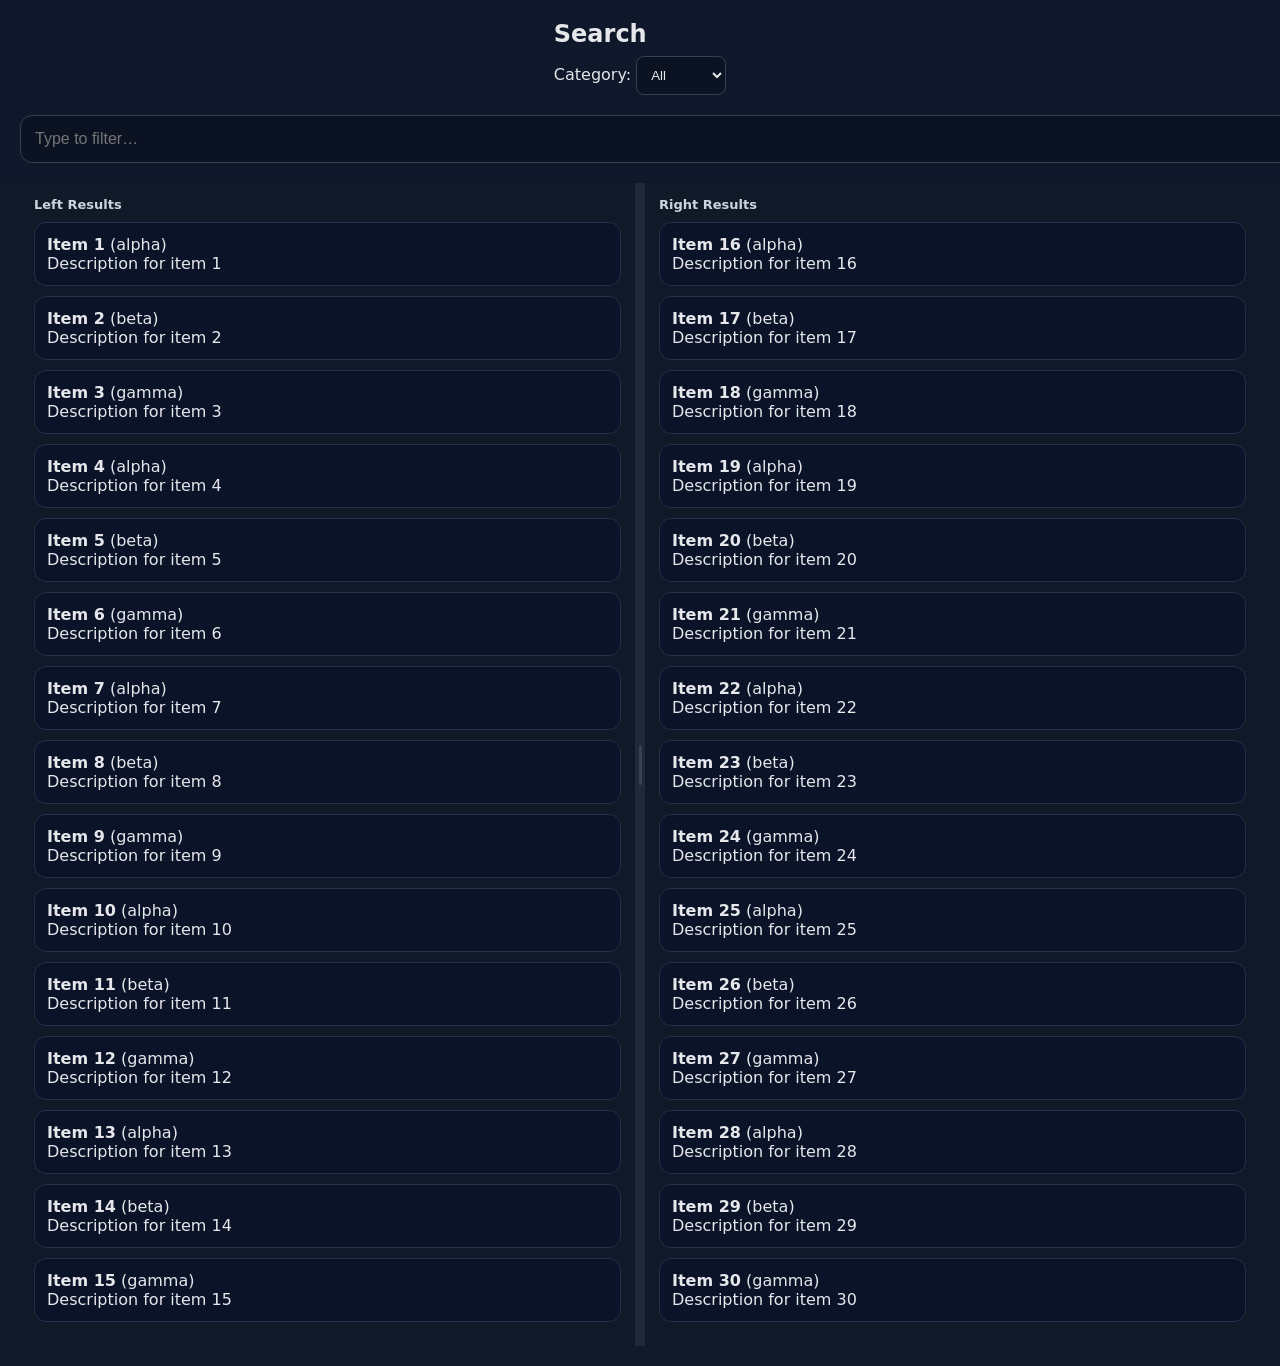
<file: autox-data/src/seasons/templates/seasons/Test_old.html>
<!doctype html>
<html lang="en">
<head>
<meta charset="utf-8">
<meta name="viewport" content="width=device-width, initial-scale=1">
<title>Search + Split Results</title>
<style>
  body {
    margin:0; font-family:system-ui,sans-serif;
    display:flex; flex-direction:column; min-height:100vh;
    background:#0f172a; color:#e5e7eb;
  }

  /* Centered header + dropdown */
  .header { max-width:1100px; margin:0 auto; padding:20px; }
  h1 { margin:0 0 8px; font-size:clamp(18px,3vw,24px); }
  select { padding:10px; border-radius:8px; border:1px solid #334155; background:#0b1222; color:#e5e7eb; }

  /* Wider search bar */
  .searchbar { max-width:2000px; margin:0 auto 20px auto; padding:0 20px; }
  .searchbar input {
    width:2000px; padding:14px; border-radius:12px; border:1px solid #334155;
    background:#0b1222; color:#e5e7eb; font-size:16px;
  }

  /* Split panes */
  .split { flex:1; display:grid; grid-template-columns:1fr 10px 1fr; overflow:hidden; padding:0 20px 20px; background:#111827; }
  .pane { overflow:auto; padding:14px; }
  .pane h2 { margin:0 0 10px; font-size:13px; color:#cbd5e1; }
  .result { background:#0b1328; border:1px solid #22304a; border-radius:12px; padding:12px; margin-bottom:10px; }
  .gutter { background:#1f2937; cursor:col-resize; position:relative; }
  .gutter:after { content:""; position:absolute; inset:0; width:3px; margin:auto; height:40px; background:#374151; border-radius:2px; }

  @media(max-width:780px){ .split{grid-template-columns:1fr; grid-template-rows:1fr 8px 1fr;} .gutter{cursor:row-resize;} .gutter:after{width:40px;height:3px;} }
</style>
</head>
<body>

<div class="header">
  <h1>Search</h1>
  <label>Category:
    <select id="category">
      <option value="all">All</option>
      <option value="alpha">Alpha</option>
      <option value="beta">Beta</option>
      <option value="gamma">Gamma</option>
    </select>
  </label>
</div>

<div class="searchbar">
  <input id="q" type="search" placeholder="Type to filter…">
</div>

<section class="split">
  <div class="pane left"><h2>Left Results</h2><div id="leftResults"></div></div>
  <div class="gutter"></div>
  <div class="pane right"><h2>Right Results</h2><div id="rightResults"></div></div>
</section>

<script>
const data = Array.from({length:30},(_,i)=>({
  id:i+1,title:"Item "+(i+1),category:["alpha","beta","gamma"][i%3],description:"Description for item "+(i+1)
}));

const q=document.getElementById("q");
const category=document.getElementById("category");
const leftResults=document.getElementById("leftResults");
const rightResults=document.getElementById("rightResults");

function render(list){
  const mid=Math.ceil(list.length/2);
  const card=r=>`<div class="result"><strong>${r.title}</strong> (${r.category})<br>${r.description}</div>`;
  leftResults.innerHTML=list.slice(0,mid).map(card).join("");
  rightResults.innerHTML=list.slice(mid).map(card).join("");
}

function applyFilter(){
  const term=q.value.trim().toLowerCase();
  const cat=category.value;
  const filtered=data.filter(d=>((cat==="all")||d.category===cat)&&(!term||d.title.toLowerCase().includes(term)||d.description.toLowerCase().includes(term)));
  render(filtered);
}

q.addEventListener("input",applyFilter);
category.addEventListener("change",applyFilter);
render(data);

// Resizable gutter
const split=document.querySelector(".split");
const gutter=split.querySelector(".gutter");
let isDragging=false;
gutter.addEventListener("mousedown",()=>isDragging=true);
window.addEventListener("mouseup",()=>isDragging=false);
window.addEventListener("mousemove",(e)=>{
  if(!isDragging)return;
  const rect=split.getBoundingClientRect();
  const percent=(e.clientX-rect.left)/rect.width*100;
  if(percent>20 && percent<80){ split.style.gridTemplateColumns=`${percent}% 10px ${100-percent}%`; }
});
</script>
</body>
</html>
</file>
